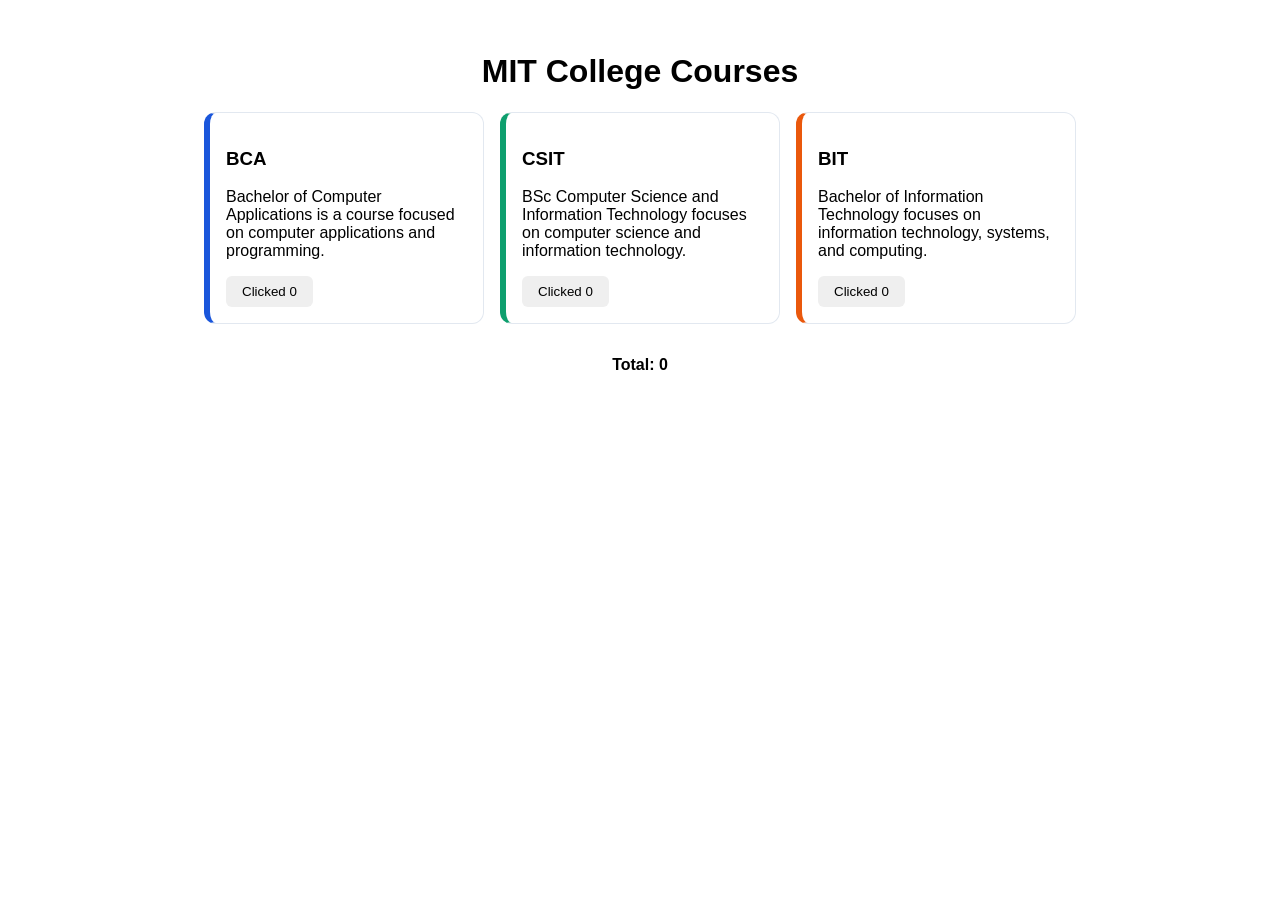
<file: Project 2/index.html>
<!DOCTYPE html>
<html lang="en">

<head>
    <meta charset="UTF-8">
    <meta name="viewport" content="width=device-width, initial-scale=1.0">
    <title>MIT College Courses</title>

    <link rel="stylesheet" href="style.css">
    <script src="app.js" defer></script>
</head>

<body>

    <main>
        <h1>MIT College Courses</h1>

        <section class="course-container">

            <article class="card bca" tabindex="0" data-course="BCA">
                <h3>BCA</h3>
                <p>Bachelor of Computer Applications is a course focused on computer applications and programming.</p>
                <button class="countBtn">Clicked 0</button>
            </article>

            <article class="card csit" tabindex="0" data-course="CSIT">
                <h3>CSIT</h3>
                <p>BSc Computer Science and Information Technology focuses on computer science and information technology.</p>
                <button class="countBtn">Clicked 0</button>
            </article>

            <article class="card bit" tabindex="0" data-course="BIT">
                <h3>BIT</h3>
                <p>Bachelor of Information Technology focuses on information technology, systems, and computing.</p>
                <button class="countBtn">Clicked 0</button>
            </article>

        </section>

        <p id="totalClicks">Total: 0</p>

    </main>

</body>

</html>
</file>
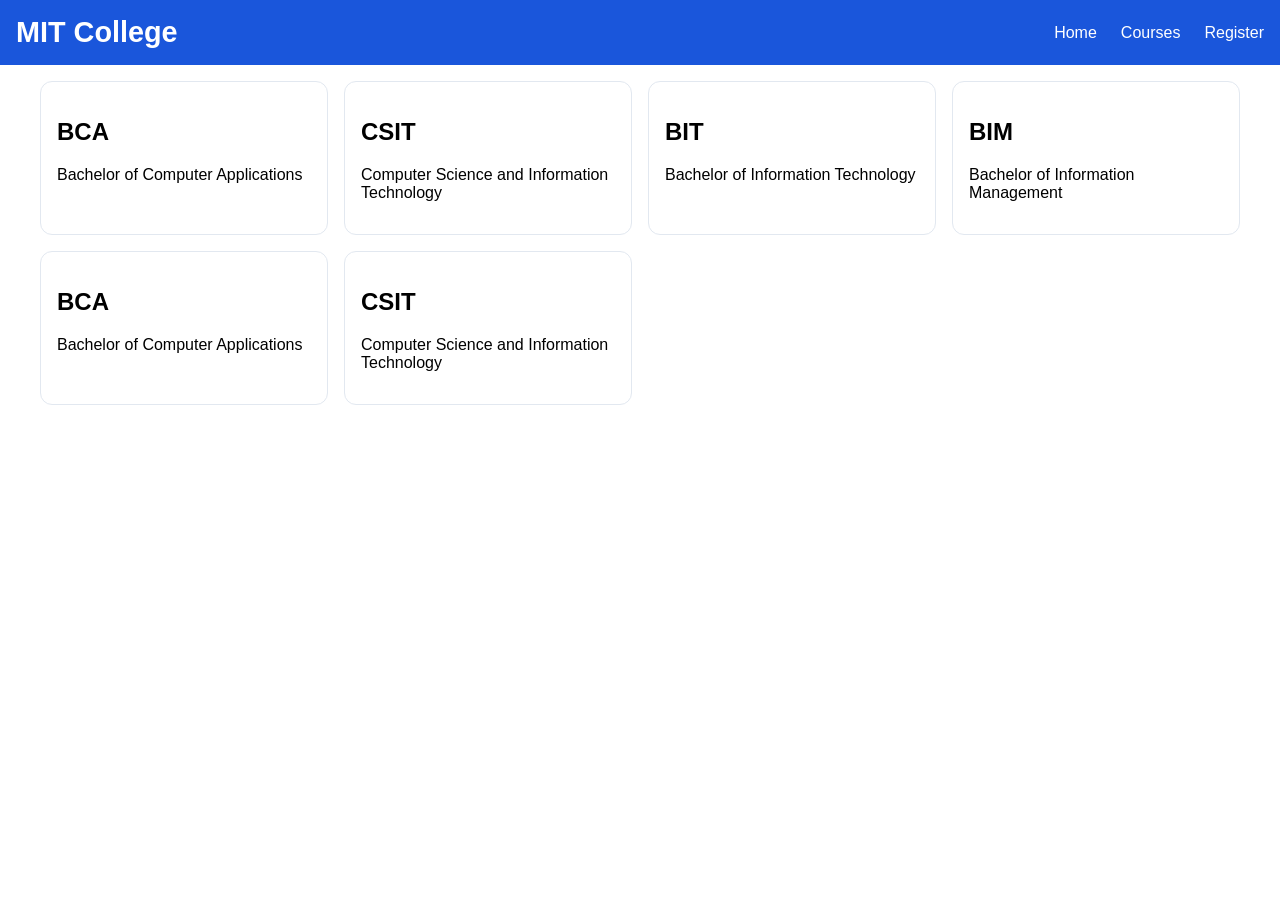
<file: Project 3/index.html>
<!DOCTYPE html>
<html lang="en">

<head>
    <meta charset="UTF-8">
    <meta name="viewport" content="width=device-width, initial-scale=1.0">
    <title>MIT College Courses</title>

    <link rel="stylesheet" href="style.css">
    <script src="app.js" defer></script>
</head>

<body>

    <header class="site-header">

        <div class="brand">
            <h1>MIT College</h1>

            <button id="menuBtn" aria-expanded="false" aria-controls="mainNav">
                Menu
            </button>
        </div>

        <nav id="mainNav" class="main-nav">
            <a href="#">Home</a>
            <a href="#">Courses</a>
            <a href="#">Register</a>
        </nav>

    </header>

    <main>

        <section class="courses-grid">

            <article class="card">
                <h2>BCA</h2>
                <p>Bachelor of Computer Applications</p>
            </article>

            <article class="card">
                <h2>CSIT</h2>
                <p>Computer Science and Information Technology</p>
            </article>

            <article class="card">
                <h2>BIT</h2>
                <p>Bachelor of Information Technology</p>
            </article>

            <article class="card">
                <h2>BIM</h2>
                <p>Bachelor of Information Management</p>
            </article>

            <article class="card">
                <h2>BCA</h2>
                <p>Bachelor of Computer Applications</p>
            </article>

            <article class="card">
                <h2>CSIT</h2>
                <p>Computer Science and Information Technology</p>
            </article>

        </section>

    </main>

</body>

</html>
</file>
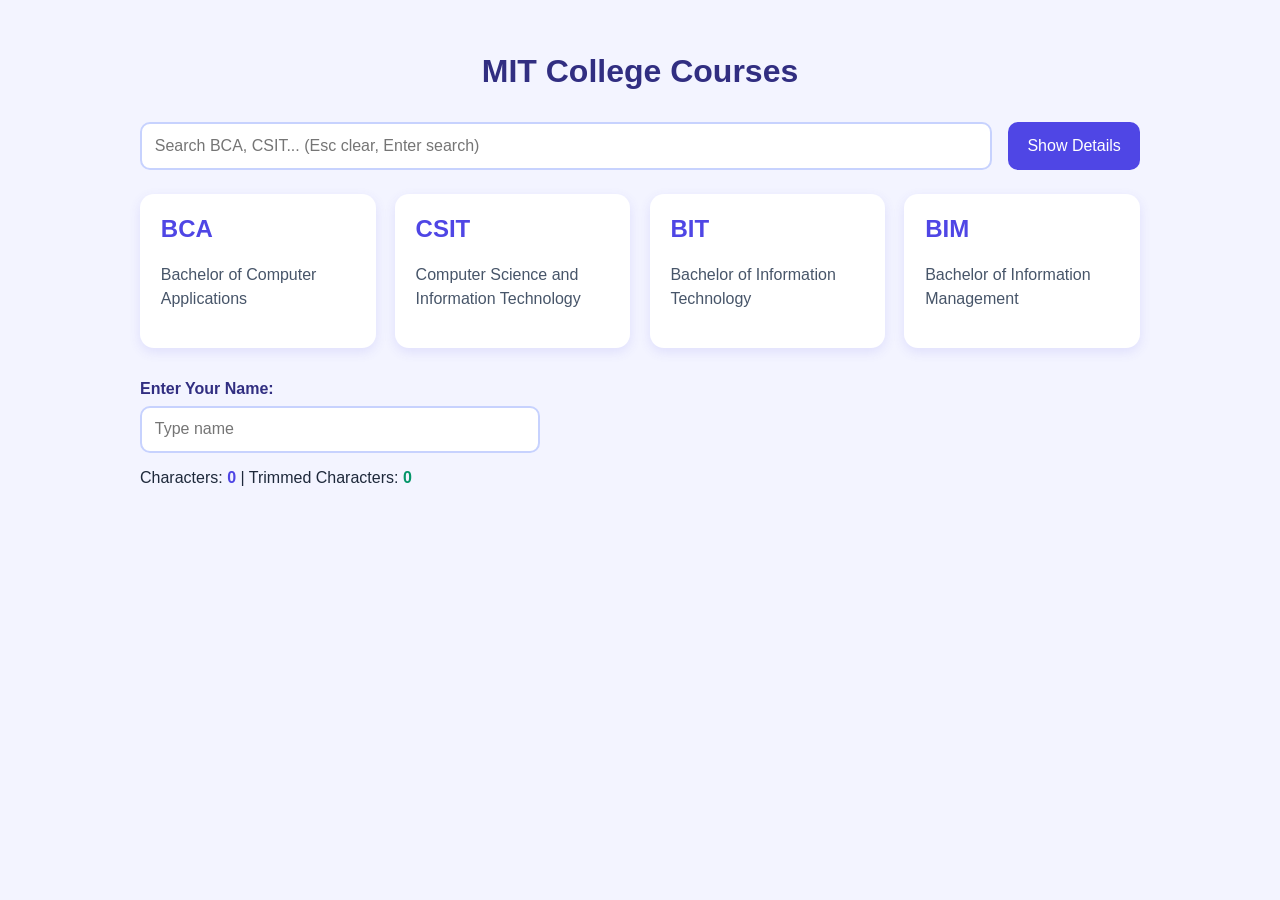
<file: Project 4/index.html>
<!DOCTYPE html>
<html lang="en">
<head>
    <meta charset="UTF-8">
    <meta name="viewport" content="width=device-width, initial-scale=1.0">
    <title>MIT College Course Search</title>
    <link rel="stylesheet" href="style.css">
    <script src="app.js" defer></script>
</head>

<body>

    <main>
        <h1>MIT College Courses</h1>

        <div class="toolbar">
            <input
                type="text"
                id="searchInput"
                placeholder="Search BCA, CSIT... (Esc clear, Enter search)"
            >

            <button id="toggleDetailsBtn" aria-expanded="false">
                Show Details
            </button>
        </div>

        <div id="courseDetails" class="hidden details-box">
            <h2>BCA Details</h2>
            <p>
                BCA focuses on application programming, software development,
                databases, and computer applications.
            </p>
        </div>

        <div id="searchGrid" class="grid">

            <div class="card" data-name="BCA" data-tags="app programming">
                <h2>BCA</h2>
                <p>Bachelor of Computer Applications</p>
            </div>

            <div class="card" data-name="CSIT" data-tags="cs algorithms">
                <h2>CSIT</h2>
                <p>Computer Science and Information Technology</p>
            </div>

            <div class="card" data-name="BIT" data-tags="it networking">
                <h2>BIT</h2>
                <p>Bachelor of Information Technology</p>
            </div>

            <div class="card" data-name="BIM" data-tags="management">
                <h2>BIM</h2>
                <p>Bachelor of Information Management</p>
            </div>

        </div>

        <p id="searchStatus"></p>

        <label for="nameInput">Enter Your Name:</label>

        <input
            type="text"
            id="nameInput"
            placeholder="Type name"
        >

        <p>
            Characters:
            <span id="charCount">0</span>
            |
            Trimmed Characters:
            <span id="trimCount">0</span>
        </p>

    </main>

</body>
</html>
</file>
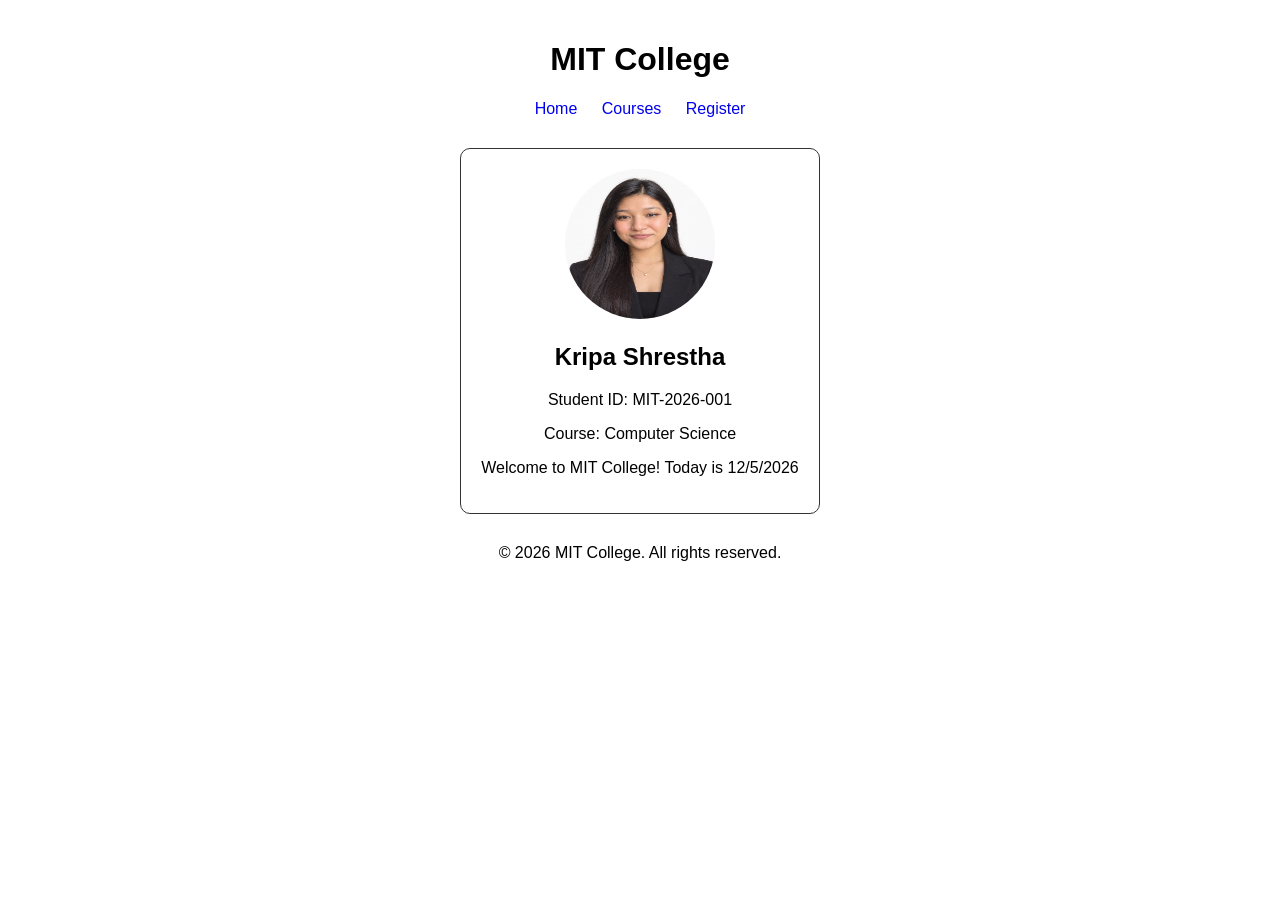
<file: Project 1/profile.html>
<!DOCTYPE html>
<html lang="en">

<head>
    <meta charset="UTF-8">
    <meta name="viewport" content="width=device-width, initial-scale=1.0">
    <title>MIT College Student Profile</title>

    <link rel="stylesheet" href="style.css">
    <script src="app.js" defer></script>
</head>

<body>

    <header>
        <h1>MIT College</h1>

        <nav>
            <ul>
                <li><a href="#">Home</a></li>
                <li><a href="#">Courses</a></li>
                <li><a href="#">Register</a></li>
            </ul>
        </nav>
    </header>

    <main>
        <article class="card">

            <img src="image.jpeg" alt="Student profile photo">

            <h2 id="studentName">Kripa Shrestha</h2>

            <p>Student ID: MIT-2026-001</p>

            <p>Course: Computer Science</p>

            <p id="welcomeMessage">Welcome to MIT College!</p>

        </article>
    </main>

    <footer>
        <p>&copy; 2026 MIT College. All rights reserved.</p>
    </footer>

</body>

</html>
</file>
<file: Project 2/style.css>
body {
    font-family: Arial, sans-serif;
    margin: 0;
    padding: 2rem;
}

main {
    max-width: 1000px;
    margin: auto;
}

h1 {
    text-align: center;
}

.course-container {
    display: flex;
    gap: 1rem;
    justify-content: center;
    flex-wrap: wrap;
}

.card {
    width: 280px;
    padding: 1rem;
    border: 1px solid #e2e8f0;
    border-left-width: 6px;
    border-radius: 12px;
    box-sizing: border-box;
    transition: all 0.2s;
    background: white;
}

.bca {
    border-left-color: #1a56db;
}

.csit {
    border-left-color: #0e9f6e;
}

.bit {
    border-left-color: #ea580c;
}

.card:hover {
    transform: translateY(-4px);
    box-shadow: 0 8px 16px rgba(0, 0, 0, 0.15);
}

.card:focus-visible {
    outline: 2px solid blue;
    outline-offset: 2px;
}

.countBtn {
    padding: 0.5rem 1rem;
    border: none;
    border-radius: 6px;
    cursor: pointer;
}

#totalClicks {
    text-align: center;
    font-weight: bold;
    margin-top: 2rem;
}
</file>
<file: Project 3/style.css>
body {
    margin: 0;
    font-family: Arial, sans-serif;
}

.site-header {
    display: flex;
    justify-content: space-between;
    align-items: center;
    flex-wrap: wrap;
    background: #1a56db;
    color: white;
    padding: 1rem;
}

.brand {
    display: flex;
    align-items: center;
    gap: 1rem;
}

.brand h1 {
    font-size: 1.8rem;
    margin: 0;
}

#menuBtn {
    display: none;
}

.main-nav {
    display: flex;
    gap: 1.5rem;
}

.main-nav a {
    color: white;
    text-decoration: none;
    font-size: 1rem;
}

.courses-grid {
    display: grid;
    grid-template-columns: repeat(auto-fit, minmax(240px, 1fr));
    gap: 1rem;
    max-width: 1200px;
    margin: auto;
    padding: 1rem;
}

.card {
    padding: 1rem;
    border: 1px solid #e2e8f0;
    border-radius: 12px;
    box-sizing: border-box;
}

@media (max-width: 600px) {

    .site-header {
        flex-direction: column;
    }

    .brand {
        width: 100%;
        justify-content: space-between;
    }

    #menuBtn {
        display: block;
        padding: 0.5rem 1rem;
        font-size: 1rem;
        cursor: pointer;
    }

    .main-nav {
        flex-direction: column;
        gap: 1rem;
        width: 100%;
        margin-top: 1rem;
    }

    .main-nav.hidden {
        display: none;
    }

    .courses-grid {
        grid-template-columns: 1fr;
    }
}
</file>
<file: Project 4/style.css>
body {
    margin: 0;
    padding: 2rem;
    font-family: Arial, sans-serif;
    background: #f3f4ff;
    color: #1e293b;
}

main {
    max-width: 1000px;
    margin: auto;
}

h1 {
    text-align: center;
    color: #312e81;
    margin-bottom: 2rem;
}

/* Search and button area */
.toolbar {
    display: flex;
    gap: 1rem;
    margin-bottom: 1.5rem;
}

#searchInput {
    flex: 1;
    min-width: 200px;
    padding: 0.8rem;
    border: 2px solid #c7d2fe;
    border-radius: 10px;
    font-size: 1rem;
    background: white;
}

#searchInput:focus {
    outline: 2px solid #6366f1;
    outline-offset: 2px;
}

#toggleDetailsBtn {
    padding: 0.8rem 1.2rem;
    border: none;
    border-radius: 10px;
    cursor: pointer;
    font-size: 1rem;
    background: #4f46e5;
    color: white;
}

#toggleDetailsBtn:hover {
    background: #3730a3;
}

/* Details box */
.hidden {
    display: none;
}

.details-box {
    background: #e0e7ff;
    border-left: 6px solid #6366f1;
    padding: 1rem;
    border-radius: 10px;
    margin-bottom: 1.5rem;
}

.details-box h2 {
    color: #3730a3;
}

/* Course grid */
.grid {
    display: grid;
    grid-template-columns: repeat(auto-fit, minmax(200px, 1fr));
    gap: 1.2rem;
}

.card {
    padding: 1.3rem;
    border: none;
    border-radius: 14px;
    box-sizing: border-box;
    background: white;
    box-shadow: 0 4px 12px rgba(79, 70, 229, 0.12);
    transition: transform 0.2s, box-shadow 0.2s;
}

.card:hover {
    transform: translateY(-5px);
    box-shadow: 0 8px 20px rgba(79, 70, 229, 0.2);
}

.card h2 {
    color: #4f46e5;
    margin-top: 0;
}

.card p {
    line-height: 1.5;
    color: #475569;
}

/* Search result message */
#searchStatus {
    margin-top: 1.2rem;
    font-weight: bold;
    color: #4338ca;
    text-align: center;
}

/* Name input */
label {
    display: block;
    margin-top: 2rem;
    font-weight: bold;
    color: #312e81;
}

#nameInput {
    display: block;
    width: 100%;
    max-width: 400px;
    box-sizing: border-box;
    padding: 0.8rem;
    margin-top: 0.5rem;
    border: 2px solid #c7d2fe;
    border-radius: 10px;
    font-size: 1rem;
    background: white;
}

#nameInput:focus {
    outline: 2px solid #6366f1;
}

#charCount {
    font-weight: bold;
    color: #4f46e5;
}

#trimCount {
    font-weight: bold;
    color: #059669;
}

/* Mobile layout */
@media (max-width: 600px) {
    body {
        padding: 1rem;
    }

    .toolbar {
        flex-direction: column;
    }

    #searchInput {
        min-width: 0;
        width: 100%;
    }

    #toggleDetailsBtn {
        width: 100%;
    }

    .grid {
        grid-template-columns: 1fr;
    }
}
</file>
<file: Project 1/style.css>
body {
    font-family: Arial, sans-serif;
    margin: 0;
    padding: 20px;
}

header {
    text-align: center;
}

nav ul {
    list-style-type: none;
    padding: 0;
}

nav li {
    display: inline;
    margin: 10px;
}

nav a {
    text-decoration: none;
}

main {
    display: flex;
    justify-content: center;
    margin-top: 30px;
}

.card {
    border: 1px solid #333;
    border-radius: 10px;
    padding: 20px;
    max-width: 400px;
    text-align: center;
}

.card img {
    width: 150px;
    height: 150px;
    border-radius: 50%;
}

footer {
    text-align: center;
    margin-top: 30px;
}
</file>
